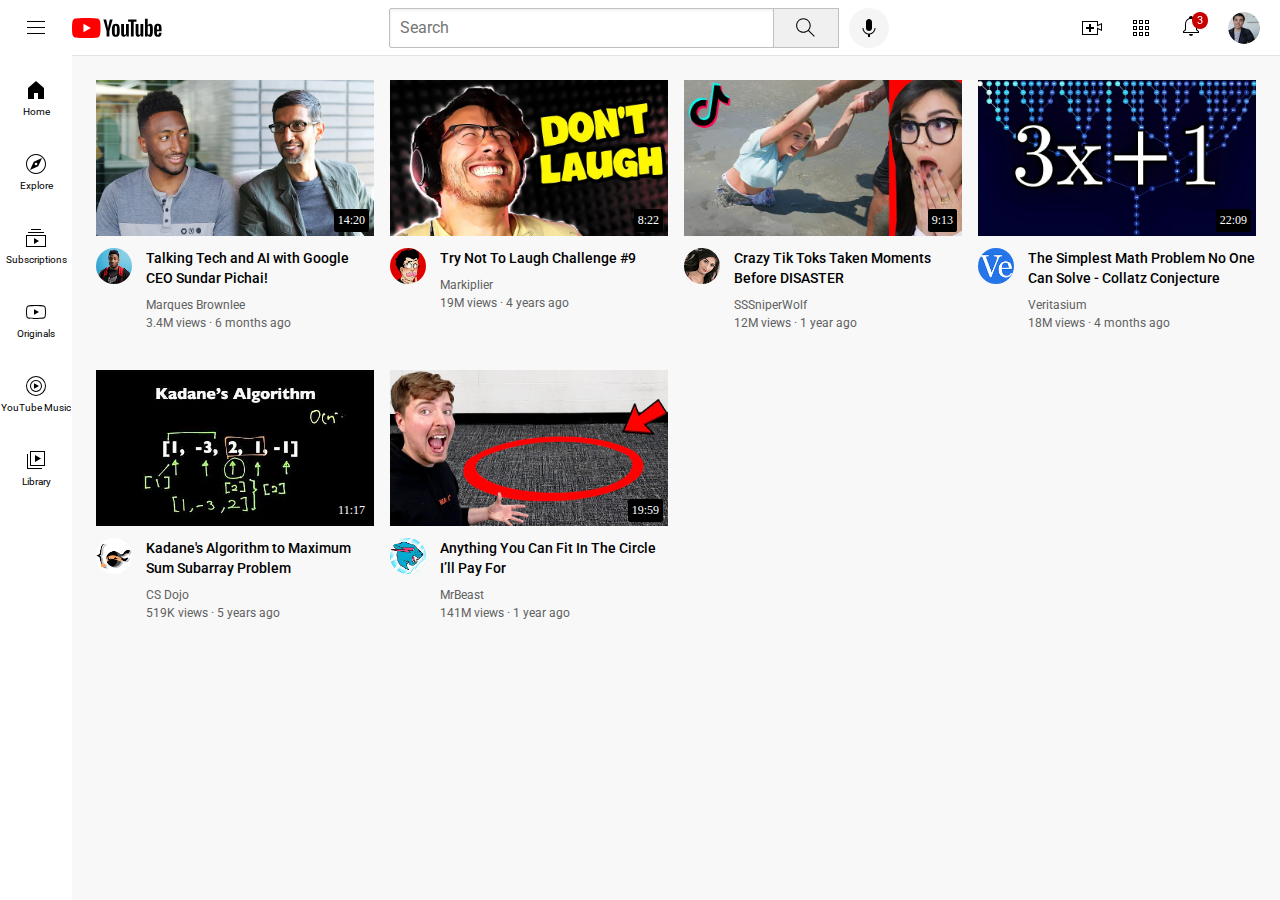
<file: youtube_cone/youtube.html>
<!DOCTYPE html>
<html>
  <head>
    <title>YouTube.com Clone</title>

    <link rel="preconnect" href="https://fonts.googleapis.com">
    <link rel="preconnect" href="https://fonts.gstatic.com" crossorigin>
    <link href="https://fonts.googleapis.com/css2?family=Roboto:wght@400;500;700&display=swap" rel="stylesheet">

    <link rel="stylesheet" href="styles/general.css">
    <link rel="stylesheet" href="styles/header.css">
    <link rel="stylesheet" href="styles/video.css">
    <link rel="stylesheet" href="styles/sidebar.css">
  </head>
  <body>
    <header class="header">
      <div class="left-section">
        <img class="hamburger-menu" src="icons/hamburger-menu.svg">
        <img class="youtube-logo" src="icons/youtube-logo.svg">
      </div>
      <div class="middle-section">
        <input class="search-bar" type="text" placeholder="Search">
        <button class="search-button">
          <img class="search-icon" src="icons/search.svg">
          <div class="tooltip">Search</div>
        </button>
        <!-- Put position absolute inside position relative -->
        <button class="voice-search-button">
          <img class="voice-search-icon" src="icons/voice-search-icon.svg">
          <div class="tooltip">Search with your voice</div>
        </button>
      </div>
      <div class="right-section">
        <div class="upload-icon-container">
          <img class="upload-icon" src="icons/upload.svg">
          <div class="tooltip">Create</div>
        </div>
        <img class="youtube-apps-icon" src="icons/youtube-apps.svg">
        <div class="notifications-icon-container">
          <img class="notifications-icon" src="icons/notifications.svg">
          <div class="notifications-count">3</div>
        </div>
        <img class="current-user-picture" src="channel-pictures/my-channel.jpeg">
      </div>
    </header>

    <nav class="sidebar">
      <div class="sidebar-link">
        <img src="icons/home.svg">
        <div>Home</div>
      </div>
      <div class="sidebar-link">
        <img src="icons/explore.svg">
        <div>Explore</div>
      </div>
      <div class="sidebar-link">
        <img src="icons/subscriptions.svg">
        <div>Subscriptions</div>
      </div>
      <div class="sidebar-link">
        <img src="icons/originals.svg">
        <div>Originals</div>
      </div>
      <div class="sidebar-link">
        <img src="icons/youtube-music.svg">
        <div>YouTube Music</div>
      </div>
      <div class="sidebar-link">
        <img src="icons/library.svg">
        <div>Library</div>
      </div>
    </nav>

    <main>
      <section class="video-grid">
        <div class="video-preview">
          <div class="thumbnail-row">
            <img class="thumbnail" src="thumbnails/thumbnail-1.webp">
            <div class="video-time">14:20</div>
          </div>
          <div class="video-info-grid">
            <div class="channel-picture">
              <img class="profile-picture" src="channel-pictures/channel-1.jpeg">
            </div>
            <div class="video-info">
              <p class="video-title">
                Talking Tech and AI with Google CEO Sundar Pichai!
              </p>
              <p class="video-author">
                Marques Brownlee
              </p>
              <p class="video-stats">
                3.4M views &#183; 6 months ago
              </p>
            </div>
          </div>
        </div>

        <div class="video-preview">
          <div class="thumbnail-row">
            <img class="thumbnail" src="thumbnails/thumbnail-2.webp">
            <div class="video-time">8:22</div>
          </div>
          <div class="video-info-grid">
            <div class="channel-picture">
              <img class="profile-picture" src="channel-pictures/channel-2.jpeg">
            </div>
            <div class="video-info">
              <p class="video-title">
                Try Not To Laugh Challenge #9
              </p>
              <p class="video-author">
                Markiplier
              </p>
              <p class="video-stats">
                19M views &#183; 4 years ago
              </p>
            </div>
          </div>
        </div>

        <div class="video-preview">
          <div class="thumbnail-row">
            <img class="thumbnail" src="thumbnails/thumbnail-3.webp">
            <div class="video-time">9:13</div>
          </div>
          <div class="video-info-grid">
            <div class="channel-picture">
              <img class="profile-picture" src="channel-pictures/channel-3.jpeg">
            </div>
            <div class="video-info">
              <p class="video-title">
                Crazy Tik Toks Taken Moments Before DISASTER
              </p>
              <p class="video-author">
                SSSniperWolf
              </p>
              <p class="video-stats">
                12M views &#183; 1 year ago
              </p>
            </div>
          </div>
        </div>

        <div class="video-preview">
          <div class="thumbnail-row">
            <img class="thumbnail" src="thumbnails/thumbnail-4.webp">
            <div class="video-time">22:09</div>
          </div>
          <div class="video-info-grid">
            <div class="channel-picture">
              <img class="profile-picture" src="channel-pictures/channel-4.jpeg">
            </div>
            <div class="video-info">
              <p class="video-title">
                The Simplest Math Problem No One Can Solve - Collatz Conjecture
              </p>
              <p class="video-author">
                Veritasium
              </p>
              <p class="video-stats">
                18M views &#183; 4 months ago
              </p>
            </div>
          </div>
        </div>

        <div class="video-preview">
          <div class="thumbnail-row">
            <img class="thumbnail" src="thumbnails/thumbnail-5.webp">
            <div class="video-time">11:17</div>
          </div>
          <div class="video-info-grid">
            <div class="channel-picture">
              <img class="profile-picture" src="channel-pictures/channel-5.jpeg">
            </div>
            <div class="video-info">
              <p class="video-title">
                Kadane's Algorithm to Maximum Sum Subarray Problem
              </p>
              <p class="video-author">
                CS Dojo
              </p>
              <p class="video-stats">
                519K views &#183; 5 years ago
              </p>
            </div>
          </div>
        </div>

        <div class="video-preview">
          <div class="thumbnail-row">
            <img class="thumbnail" src="thumbnails/thumbnail-6.webp">
            <div class="video-time">19:59</div>
          </div>
          <div class="video-info-grid">
            <div class="channel-picture">
              <img class="profile-picture" src="channel-pictures/channel-6.jpeg">
            </div>
            <div class="video-info">
              <p class="video-title">
                Anything You Can Fit In The Circle I’ll Pay For
              </p>
              <p class="video-author">
                MrBeast
              </p>
              <p class="video-stats">
                141M views &#183; 1 year ago
              </p>
            </div>
          </div>
        </div>
      </section>
    </main>
  </body>
</html>
</file>
<file: youtube_cone/styles/general.css>
p {
  font-family: Roboto, Arial;
  margin-top: 0;
  margin-bottom: 0;
}

body {
  margin: 0;
  padding-top: 80px;
  padding-left: 96px;
  padding-right: 24px;
  background-color: rgb(248, 248, 248);
}
</file>
<file: youtube_cone/styles/header.css>
.header {
  height: 55px;

  display: flex;
  flex-direction: row;
  justify-content: space-between;

  position: fixed;
  top: 0;
  left: 0;
  right: 0;
  z-index: 100;

  background-color: white;
  border-bottom-width: 1px;
  border-bottom-style: solid;
  border-bottom-color: rgb(228, 228, 228);
}

.left-section {
  display: flex;
  align-items: center;
}

.hamburger-menu {
  height: 24px;
  margin-left: 24px;
  margin-right: 24px;
}

.youtube-logo {
  height: 20px;
}

.middle-section {
  flex: 1;
  margin-left: 70px;
  margin-right: 35px;
  max-width: 500px;
  display: flex;
  align-items: center;
}

.search-bar {
  flex: 1;
  height: 36px;
  padding-left: 10px;
  font-size: 16px;
  border-width: 1px;
  border-style: solid;
  border-color: rgb(192, 192, 192);
  border-radius: 2px;
  box-shadow: inset 1px 2px 3px rgba(0, 0, 0, 0.05);
  width: 0;
}

.search-bar::placeholder {
  font-family: Roboto, Arial;
  font-size: 16px;
}

.search-button {
  height: 40px;
  width: 66px;
  background-color: rgb(240, 240, 240);
  border-width: 1px;
  border-style: solid;
  border-color: rgb(192, 192, 192);
  margin-left: -1px;
  margin-right: 10px;
}

.search-button,
.voice-search-button,
.upload-icon-container {
  display: flex;
  justify-content: center;
  align-items: center;
  position: relative;
}

.search-button .tooltip,
.voice-search-button .tooltip,
.upload-icon-container .tooltip {
  font-family: Roboto, Arial;
  position: absolute;
  background-color: gray;
  color: white;
  padding-top: 4px;
  padding-bottom: 4px;
  padding-left: 8px;
  padding-right: 8px;
  border-radius: 2px;
  font-size: 12px;
  bottom: -30px;
  opacity: 0;
  transition: opacity 0.15s;
  pointer-events: none;
  white-space: nowrap;
}

.search-button:hover .tooltip,
.voice-search-button:hover .tooltip,
.upload-icon-container:hover .tooltip {
  opacity: 1;
}

.search-icon {
  height: 25px;
}

.voice-search-button {
  height: 40px;
  width: 40px;
  border-radius: 20px;
  border: none;
  background-color: rgb(245, 245, 245);
}

.voice-search-icon {
  height: 24px;
}

.right-section {
  width: 180px;
  margin-right: 20px;
  display: flex;
  align-items: center;
  justify-content: space-between;
  flex-shrink: 0;
}

.upload-icon {
  height: 24px;
}

.youtube-apps-icon {
  height: 24px;
}

.notifications-icon {
  height: 24px;
}

.notifications-icon-container {
  position: relative;
}

.notifications-count {
  position: absolute;
  top: -2px;
  right: -5px;
  background-color: rgb(200, 0, 0);
  color: white;
  font-family: Roboto, Arial;
  font-size: 11px;
  padding-left: 5px;
  padding-right: 5px;
  padding-top: 2px;
  padding-bottom: 2px;
  border-radius: 10px;
}

.current-user-picture {
  height: 32px;
  border-radius: 16px;
}
</file>
<file: youtube_cone/styles/video.css>
.thumbnail {
  width: 100%;
}

.video-title {
  margin-top: 0;
  font-size: 14px;
  font-weight: 500;
  line-height: 20px;
  margin-bottom: 10px;
}

.video-info-grid {
  display: grid;
  grid-template-columns: 50px 1fr;
}

.profile-picture {
  width: 36px;
  border-radius: 50px;
}

.thumbnail-row {
  margin-bottom: 8px;
  position: relative;
}

.video-author,
.video-stats {
  font-size: 12px;
  color: rgb(96, 96, 96);
}

.video-author {
  margin-bottom: 4px;
}

.video-grid {
  display: grid;
  grid-template-columns: 1fr 1fr 1fr;
  column-gap: 16px;
  row-gap: 40px;
}

@media (max-width: 750px) {
  .video-grid {
    grid-template-columns: 1fr 1fr;
  }
}

@media (min-width: 751px) and (max-width: 999px) {
  .video-grid {
    grid-template-columns: 1fr 1fr 1fr;
  }
}

@media (min-width: 1000px) {
  .video-grid {
    grid-template-columns: 1fr 1fr 1fr 1fr;
  }
}

.video-time {
  font-size: 12px;
  font-weight: 500;
  padding: 4px;
  border-radius: 2px;
  background-color: black;
  color: white;
  position: absolute;
  bottom: 8px;
  right: 5px;
}
</file>
<file: youtube_cone/styles/sidebar.css>
.sidebar{
  position: fixed;
  left: 0;
  bottom: 0;
  top: 55px;
  background-color: white;
  width: 72px;
  z-index: 200;
  padding-top: 5px;
}

.sidebar-link{
  height: 74px;
  display: flex;
  justify-content: center;
  align-items: center;
  flex-direction: column;
  cursor: pointer;
}

.sidebar-link:hover{
  background-color: lightgray;
}

.sidebar-link img{
  height: 24px; 
  margin-bottom: 4px;

}

.sidebar-link div{
  font-family: Roboto, Arial;
  font-size: 10px;
}
</file>
